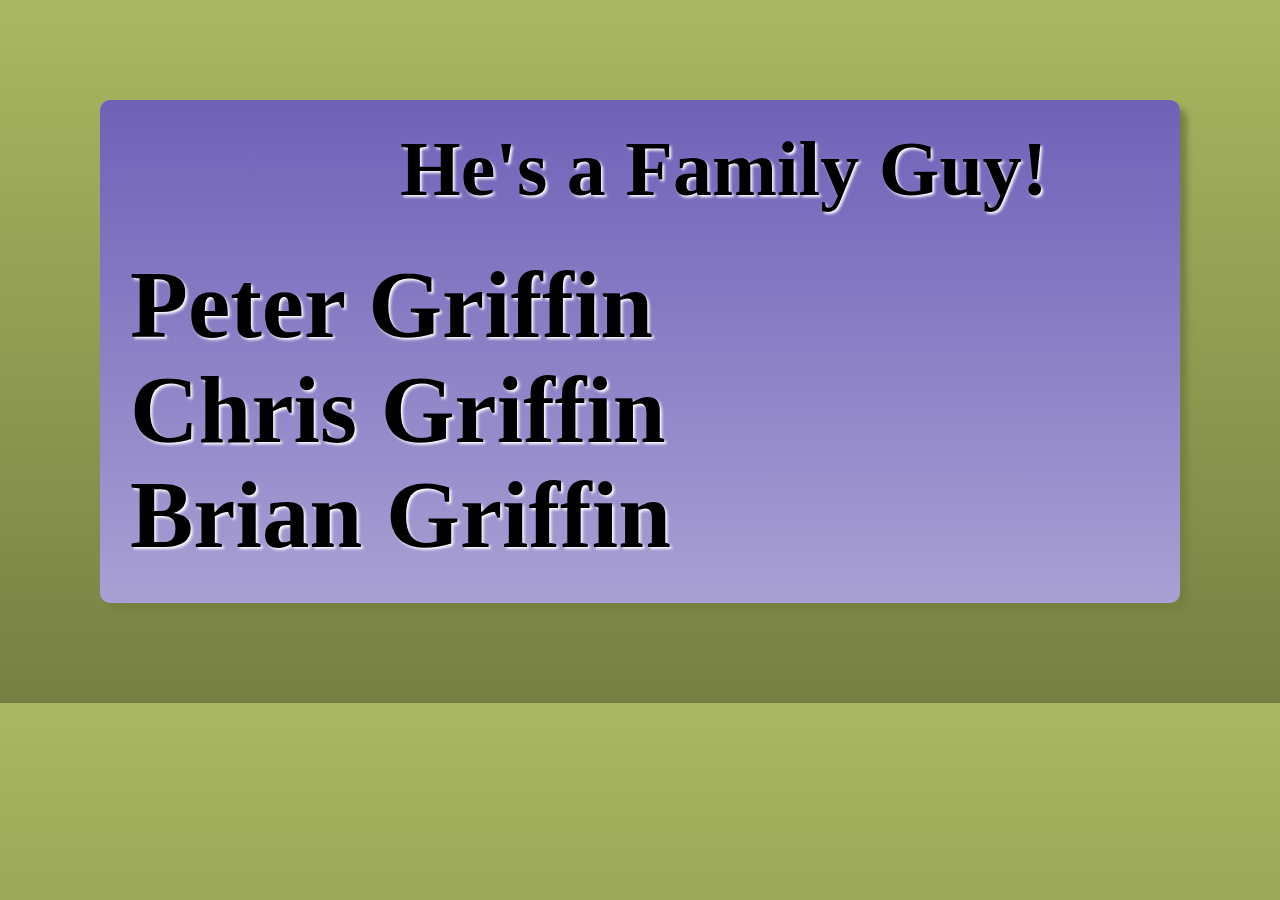
<file: index.html>
<!DOCTYPE html>
<head>
	<meta http-equiv="content-type" content="application/xhtml+xml; charset=utf-8" />
	<title>Family Guy JS practice - Aaron Goldman</title>
	<link href="css/style.css" rel="stylesheet" type="text/css" />
	<script type="text/javascript" src="js/jquery-2.1.4.min.js"></script>
	<script type="text/javascript" src="js/jquery.easing.1.3.js"></script>
	
	<!--<script type="text/javascript" src="js/code.js"></script>-->
</head>
<body>
	<div id="outerWrapper">
		<div id="bigBox" class="clearBoth">
			<h1>He's a Family Guy!</h1>
				<div class="charBox">
					<h2 id="pg_btn" class="charHead">Peter Griffin</h2>
					<div class="charInfo isHidden" id="peter">
						<img src="img/peter.jpeg" alt="Peter Griffin" />
						<p>Peter Griffin is a main character of the American animated sitcom Family Guy. He is voiced by cartoonist Seth MacFarlane and first appeared on television, along with the rest of the family, in the 15-minute short on December 20, 1998. Peter was created and designed by MacFarlane himself. MacFarlane was asked to pitch a pilot to the Fox Broadcasting Company based on Larry & Steve, a short made by MacFarlane which featured a middle-aged character named Larry and an intellectual dog, Steve. After the pilot was given the green light, The Griffin family appeared on the episode "Death Has a Shadow".</p>
					</div>
				</div>

				<div class="charBox">
					<h2 id="cg_btn" class="charHead">Chris Griffin</h2>
					<div class="charInfo isHidden" id="chris">
						<img src="img/chris.jpeg" alt="Chris Griffin" /> 
						<p>Christopher Cross[1] "Chris" Griffin is a character from the animated television series Family Guy. He is the elder son and middle child of Peter and Lois Griffin, brother of Stewie and Meg Griffin. Chris is voiced by Seth Green. Originally designed as a rebellious teenager, Chris' personality on the show has evolved to unhygienic and mentally immature. Running gags involving Chris in the series include the existence of an 'Evil Monkey' in his closet (though it is later revealed that the monkey is not evil), and his pedophile admirer Herbert.</p>
					</div>
				</div>

				<div class="charBox">
					<h2 id="bg_btn" class="charHead">Brian Griffin</h2>
					<div class="charInfo isHidden" id="brian">
						<img src="img/brian.jpeg" alt="Brian Griffin" />
						<p>Brian Griffin is a fictional character from the animated television series Family Guy. An anthropomorphic dog, voiced by Seth MacFarlane, he is one of the show's main characters and a member of the Griffin family. He primarily works in the series as a struggling writer, attempting essays, novels, screenplays and newspaper articles.</p>
					</div>
				</div>
		</div><!--end #bigBox -->
	</div><!--end #outerWrapper -->
	<script type="text/javascript" src="js/code_rev.js"></script>
</body>
</html>
</file>
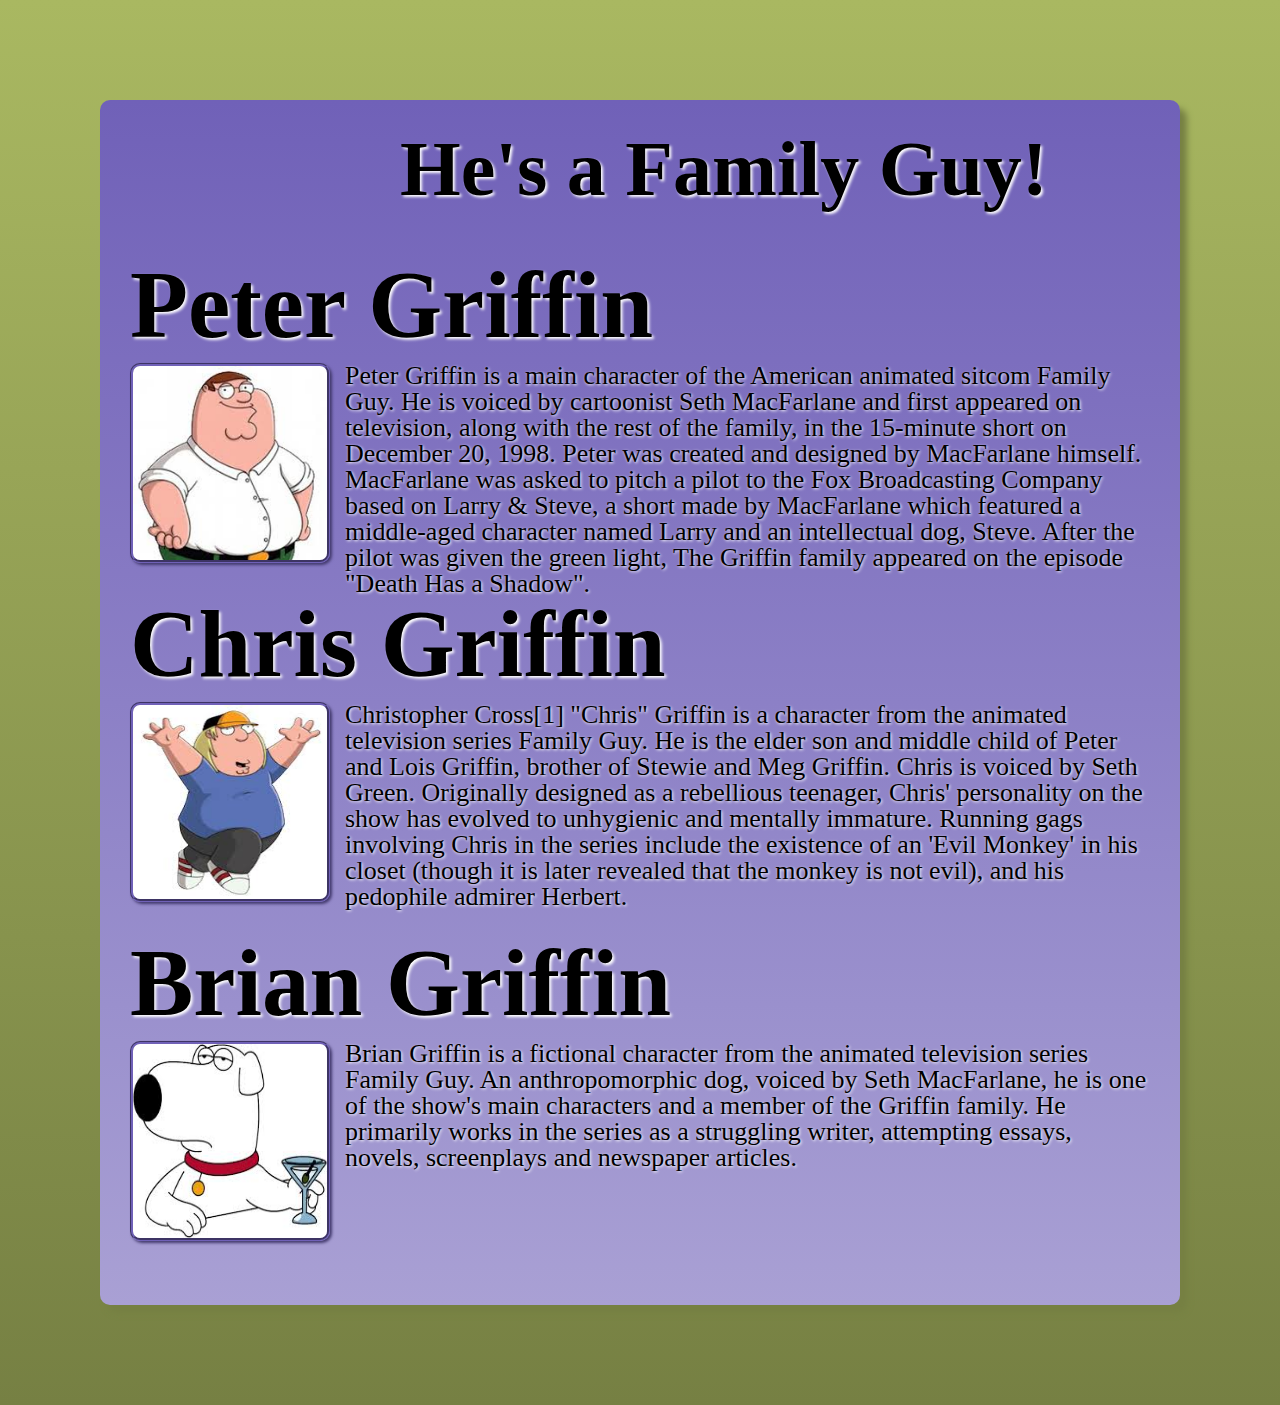
<file: familyGuy_practice_REV/index.html>
<!DOCTYPE html>
<head>
	<meta http-equiv="content-type" content="application/xhtml+xml; charset=utf-8" />
	<title>Family Guy JS practice - Aaron Goldman</title>
	<link href="css/style.css" rel="stylesheet" type="text/css" />
	<script type="text/javascript" src="js/jquery-2.1.4.min.js"></script>
	<script type="text/javascript" src="js/jquery.easing.1.3.js"></script>
	
	<!--<script type="text/javascript" src="js/code.js"></script>-->
</head>
<body>
	<div id="outerWrapper">
		<div id="bigBox" class="clearBoth">
			<h1>He's a Family Guy!</h1>
				<div class="charBox">
					<h2 id="pg_btn">Peter Griffin</h2>
					<div class="charInfo" id="peter">
						<img src="img/peter.jpeg" alt="Peter Griffin" />
						<p>Peter Griffin is a main character of the American animated sitcom Family Guy. He is voiced by cartoonist Seth MacFarlane and first appeared on television, along with the rest of the family, in the 15-minute short on December 20, 1998. Peter was created and designed by MacFarlane himself. MacFarlane was asked to pitch a pilot to the Fox Broadcasting Company based on Larry & Steve, a short made by MacFarlane which featured a middle-aged character named Larry and an intellectual dog, Steve. After the pilot was given the green light, The Griffin family appeared on the episode "Death Has a Shadow".</p>
					</div>
				</div>

				<div class="charBox">
					<h2 id="cg_btn">Chris Griffin</h2>
					<div class="charInfo" id="chris">
						<img src="img/chris.jpeg" alt="Chris Griffin" /> 
						<p>Christopher Cross[1] "Chris" Griffin is a character from the animated television series Family Guy. He is the elder son and middle child of Peter and Lois Griffin, brother of Stewie and Meg Griffin. Chris is voiced by Seth Green. Originally designed as a rebellious teenager, Chris' personality on the show has evolved to unhygienic and mentally immature. Running gags involving Chris in the series include the existence of an 'Evil Monkey' in his closet (though it is later revealed that the monkey is not evil), and his pedophile admirer Herbert.</p>
					</div>
				</div>

				<div class="charBox">
					<h2 id="bg_btn">Brian Griffin</h2>
					<div class="charInfo" id="brian">
						<img src="img/brian.jpeg" alt="Brian Griffin" />
						<p>Brian Griffin is a fictional character from the animated television series Family Guy. An anthropomorphic dog, voiced by Seth MacFarlane, he is one of the show's main characters and a member of the Griffin family. He primarily works in the series as a struggling writer, attempting essays, novels, screenplays and newspaper articles.</p>
					</div>
				</div>
		</div><!--end #bigBox -->
	</div><!--end #outerWrapper -->
	<script type="text/javascript" src="js/code_rev.js"></script>
</body>
</html>
</file>
<file: css/style.css>
@charset 'UTF-8';
@import url('reset.css');
/* CSS DOCUMENT*/

/* TAGS */
body {
	background: -webkit-linear-gradient(#a9b861, #98a557, #87934d, #768043);
	padding: 100px;
}
img {
	display: block;
	width: 200px;
	height: 200px;
	float: left;
	/*overflow: hidden;*/
	margin: 0 15px 15px 0;
	border-radius: 10px;
	border: 3px groove #7061b8;
	box-shadow: 2px 2px 3px #433a6e;
}
h1{
	font-size: 78px;
	padding: 0 0 50px 270px;
	text-shadow: 2px 2px 3px #ffffff;
}
h2 {
	font-size: 95px;
	padding: 0 0 10px 0;
	text-shadow: 2px 2px 3px #ffffff;
	cursor: pointer;
	display: inline-block;
}
h2:hover{text-shadow: 0px 0px 0px rgb(0,0,0); }

/* ID's*/
#bigBox {
	display: block;
	border-radius: 10px;
	background: -webkit-linear-gradient(#7061b8, #7e70bf, #8c80c6, #9a90cd, #a9a0d4);
	background: -0-linear-gradient(#7061b8, #7e70bf, #8c80c6, #9a90cd, #a9a0d4);
	background: -moz-linear-gradient(#7061b8, #7e70bf, #8c80c6, #9a90cd, #a9a0d4);
	background: -linear-gradient(#7061b8, #7e70bf, #8c80c6, #9a90cd, #a9a0d4);
	height: auto;
	width: 100%;
	padding: 30px;
	box-shadow:  7px 8px 6px #768043;
}

/* Classes*/
.charBox {
	height: auto;
}

.charBox p { 
	font-size: 26px;
	text-shadow: 1px 1px 3px #ffffff;

}
.charInfo {
	  float: left;
	  -webkit-opacity: 1;
	  -moz-opacity: 1;
	  opacity: 1;
	  -webkit-transition: all 1s ease-in-out;
	  -moz-transition: all 1s ease-in-out;
	  -ms-transition: all 1s ease-in-out;
	  -o-transition: all 1s ease-in-out;
	  transition: all 1s ease-in-out;
	

	  height: 23.4em;
	 -webkit-transition: all 1s ease-in-out;
	  -moz-transition: all 1s ease-in-out;
	  -ms-transition: all 1s ease-in-out;
	  -o-transition: all 1s ease-in-out;
	  transition: all 1s ease-in-out; 
}
.clearBoth:after {
	content: '.';
	display: block;
	position: relative;
	width: 100%;
	height: 0px;
	clear: both;
	visibility: hidden;
}
.isHidden {
	  -webkit-opacity: 0;
	  -moz-opacity: 0;
	  opacity: 0;
	  -webkit-transition: all 1s ease-in-out;
	  -moz-transition: all 1s ease-in-out;
	  -ms-transition: all 1s ease-in-out;
	  -o-transition: all 1s ease-in-out;
	  transition: all 1s ease-in-out;

	  height: 0;
	  -webkit-transition: all 1s ease-in-out;
	  -moz-transition: all 1s ease-in-out;
	  -ms-transition: all 1s ease-in-out;
	  -o-transition: all 1s ease-in-out;
	  transition: all 1s ease-in-out;
	 
	 
}

.isVisible {
	display: block;
}
</file>
<file: familyGuy_practice_REV/css/style.css>
@charset 'UTF-8';
@import url('reset.css');
/* CSS DOCUMENT*/

/* TAGS */
body {
	background: -webkit-linear-gradient(#a9b861, #98a557, #87934d, #768043);
	padding: 100px;
}
img {
	display: block;
	width: 200px;
	height: 200px;
	float: left;
	/*overflow: hidden;*/
	margin: 0 15px 15px 0;
	border-radius: 10px;
	border: 3px groove #7061b8;
	box-shadow: 2px 2px 3px #433a6e;
}
h1{
	font-size: 78px;
	padding: 0 0 50px 270px;
	text-shadow: 2px 2px 3px #ffffff;
}
h2 {
	font-size: 95px;
	padding: 0 0 10px 0;
	text-shadow: 2px 2px 3px #ffffff;
	cursor: pointer;
	display: inline-block;
}
h2:hover{text-shadow: 0px 0px 0px rgb(0,0,0); }

/* ID's*/
#bigBox {
	display: block;
	border-radius: 10px;
	background: -webkit-linear-gradient(#7061b8, #7e70bf, #8c80c6, #9a90cd, #a9a0d4);
	background: -0-linear-gradient(#7061b8, #7e70bf, #8c80c6, #9a90cd, #a9a0d4);
	background: -moz-linear-gradient(#7061b8, #7e70bf, #8c80c6, #9a90cd, #a9a0d4);
	background: -linear-gradient(#7061b8, #7e70bf, #8c80c6, #9a90cd, #a9a0d4);
	height: auto;
	width: 100%;
	padding: 30px;
	box-shadow:  7px 8px 6px #768043;
}

/* Classes*/
.charBox {
	height: auto;
}

.charBox p { 
	font-size: 26px;
	text-shadow: 1px 1px 3px #ffffff;

}
.charInfo {
	  float: left;
	  -webkit-opacity: 1;
	  -moz-opacity: 1;
	  opacity: 1;
	  -webkit-transition: all 1s ease-in-out;
	  -moz-transition: all 1s ease-in-out;
	  -ms-transition: all 1s ease-in-out;
	  -o-transition: all 1s ease-in-out;
	  transition: all 1s ease-in-out;
	

	  height: 23.4em;
	 -webkit-transition: all 1s ease-in-out;
	  -moz-transition: all 1s ease-in-out;
	  -ms-transition: all 1s ease-in-out;
	  -o-transition: all 1s ease-in-out;
	  transition: all 1s ease-in-out; 
}
.clearBoth:after {
	content: '.';
	display: block;
	position: relative;
	width: 100%;
	height: 0px;
	clear: both;
	visibility: hidden;
}
.isHidden {
	  -webkit-opacity: 0;
	  -moz-opacity: 0;
	  opacity: 0;
	  -webkit-transition: all 1s ease-in-out;
	  -moz-transition: all 1s ease-in-out;
	  -ms-transition: all 1s ease-in-out;
	  -o-transition: all 1s ease-in-out;
	  transition: all 1s ease-in-out;

	  height: 0;
	  -webkit-transition: all 1s ease-in-out;
	  -moz-transition: all 1s ease-in-out;
	  -ms-transition: all 1s ease-in-out;
	  -o-transition: all 1s ease-in-out;
	  transition: all 1s ease-in-out;
	 
	 
}

.isVisible {
	display: block;
}
</file>
